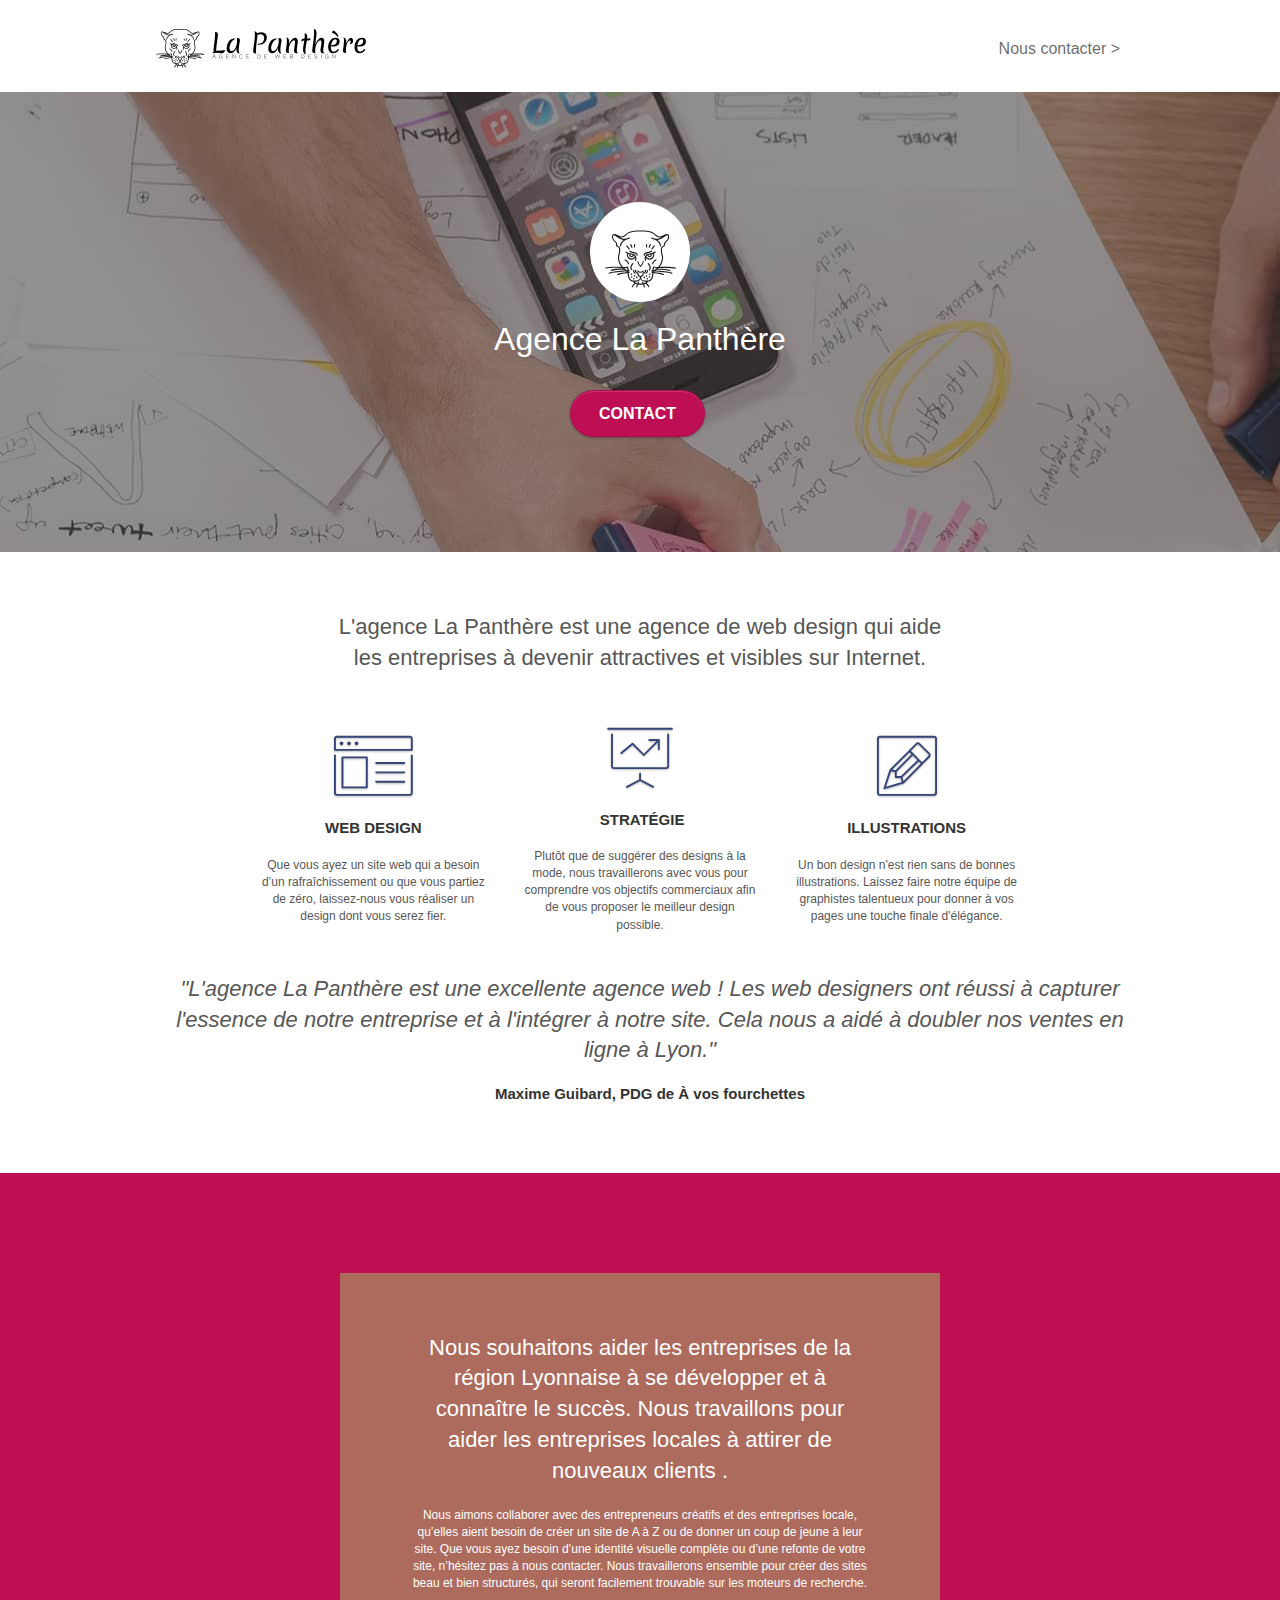
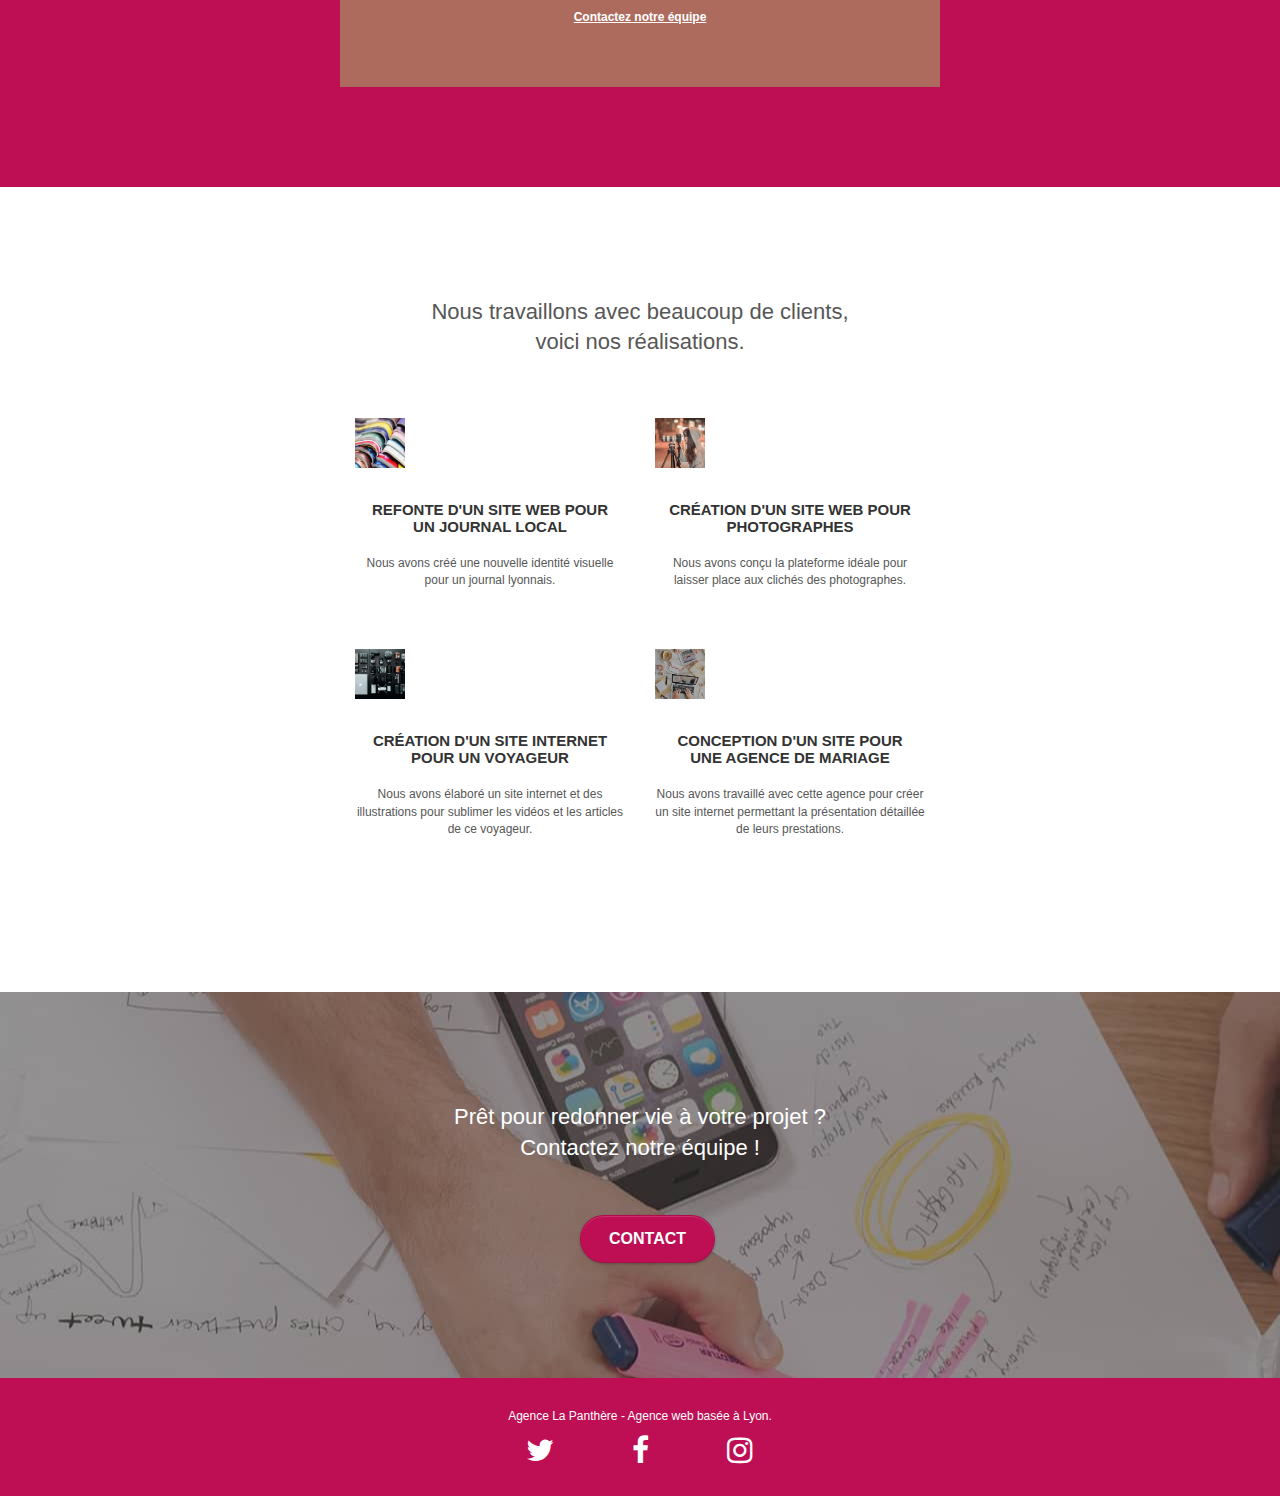
<file: index.html>
<!doctype html>
<html lang="fr">
	<head>
		<meta charset="utf-8">
		<meta name="description" content="Entreprise de webdesign basée à Lyon. Faites nous confiance pour donner un coup de neuf à votre site">
		<meta name="viewport" content="width=device-width, initial-scale=1.0, viewport-fit=cover">
		<link rel="shortcut icon" type="image/png" href="favicon.jpg">
		<link rel="stylesheet" type="text/css" href="./css/bootstrap.css">
		<link rel="stylesheet" type="text/css" href="style.css">
		<link rel="stylesheet" type="text/css" href="./css/font-awesome.css">
		<link rel="stylesheet" type="text/css" href="./css/et-line.css">
		<script src="./js/jquery-2.1.0.js" defer></script>
		<script src="./js/bootstrap.js" defer></script>
		<script src="./js/blocs.js" defer></script>
		<script src="./js/jquery.touchSwipe.js" defer></script>
		<title>La Panthère - Entreprise de Web Design à Lyon</title>
		<!-- Analytics -->
		<!-- Analytics END -->
	</head>
	<body>
		<!-- Principal conteneur -->
		<div class="page-container">
			<!-- bloc-0 -->
			<div class="bloc bgc-white l-bloc " id="bloc-0">
				<div class="container bloc-sm">
					<nav class="navbar">
						<div class="navbar-header">
							<a class="navbar-brand" href="index.html"><img src="img/agence-la-panthere-monochrome.svg" alt="logo de l'agence accompagné du texte la Panthère agence de web design" height="40" width="210"/></a>
							<button id="nav-toggle" type="button" class="ui-navbar-toggle navbar-toggle" data-toggle="collapse" data-target=".navbar-1">
								<span class="sr-only">Toggle navigation</span>
								<span class="icon-bar"></span>
								<span class="icon-bar"></span>
								<span class="icon-bar"></span>
							</button>
						</div>
						<div class="collapse navbar-collapse navbar-1 special-dropdown-nav">
							<ul class="site-navigation nav navbar-nav">
								<li><a href="contact.html">Nous contacter &gt;</a></li>
							</ul>
						</div>
					</nav>
				</div>
			</div>
			<!-- bloc-0 END -->
			<!-- bloc-1-presentation -->
			<div class="bloc bgc-dark-slate-blue bg-banniere d-bloc bg-t-edge bloc-bg-texture texture-paper b-parallax" id="bloc-1-hero">
				<div class="container bloc-lg">
					<div class="row tight-width-whitespace">
						<div class="col-sm-12">
							<img src="img/logo.svg" class="center-block image-resize-mode" id="logo" height="100" width="100" alt="Logo de l'agence" />
							<h1 class="text-center hero-bloc-text tc-white ">Agence La Panthère</h1>
							<div class="text-center">
								<a href="contact.html" class="btn btn-lg btn-clean btn-rd cta-hero btn-atomic-tangerine" id="cta-hero">Contact</a>
							</div>
						</div>
					</div>
				</div>
			</div>
			<!-- bloc-1-presentation END -->
			<!-- bloc-2-services -->
			<div class="bloc bgc-white l-bloc" id="bloc-2-services">
				<div class="container bloc-md">
					<div class="row">
						<h2 class="col-sm-12 text-center">L'agence La Panthère est une agence de web design qui aide<br> les entreprises à devenir attractives et visibles sur Internet.</h2>
					</div>
					<div class="row voffset-lg med-width-whitespace">
						<div class="col-sm-4">
							<div class="text-center">
								<span class="et-icon-browser sm-shadow icon-dark-slate-blue icons icon-lg"></span>
							</div>
							<h3 class="mg-md text-center uppercase">Web design</h3>
							<p class="text-center ">
								Que vous ayez un site web qui a besoin d&rsquo;un rafraîchissement ou que vous partiez de zéro, laissez-nous vous réaliser un design dont vous serez fier.
							</p>
						</div>
						<div class="col-sm-4">
							<div class="text-center">
								<span class="et-icon-presentation sm-shadow icon-dark-slate-blue icons icon-lg"></span>
							</div>
							<h3 class="mg-md text-center uppercase">&nbsp;Stratégie</h3>
							<p class="text-center ">
								Plutôt que de suggérer des designs à la mode, nous travaillerons avec vous pour comprendre vos objectifs commerciaux afin de vous proposer le meilleur design possible.
								<br>
							</p>
						</div>
						<div class="col-sm-4">
							<div class="text-center">
								<span class="et-icon-edit sm-shadow icon-dark-slate-blue icons icon-lg"></span>
							</div>
							<h3 class="mg-md text-center uppercase">Illustrations</h3>
							<p class="text-center ">
								Un bon design n'est rien sans de bonnes illustrations. Laissez faire notre équipe de graphistes talentueux pour donner à vos pages une touche finale d'élégance.
							</p>
						</div>
					</div>
					<div class="col-sm-12 text-center">
						<h2><em>"L'agence La Panthère est une excellente agence web ! Les web designers ont réussi à capturer l'essence de notre entreprise et à l'intégrer à notre site. Cela nous a aidé à doubler nos ventes en ligne à Lyon."</em></h2>
						<h3>Maxime Guibard, PDG de À vos fourchettes</h3>
					</div>
				</div>
			</div>
			<!-- bloc-2-services END -->
			<!-- bloc-3-what-i-do -->
			<div class="bloc tc-white bgc-atomic-tangerine bg-presentation d-bloc bloc-bg-texture texture-paper b-parallax" id="bloc-3-what-i-do">
				<div class="container bloc-lg">
					<div class="row tight-width-whitespace black-background">
						<div class="col-sm-12">
							<h2 class="mg-md text-center tc-white">Nous souhaitons aider les entreprises de la région Lyonnaise à se développer et à connaître le succès. Nous travaillons pour aider les entreprises locales à attirer de nouveaux clients .<br></h2>
							<p class="text-center white">
								Nous aimons collaborer avec des entrepreneurs créatifs et des entreprises locale, qu’elles aient besoin de créer un site de A à Z ou de donner un coup de jeune à leur site. Que vous ayez besoin d’une identité visuelle complète ou d’une refonte de votre site, n’hésitez pas à nous contacter. Nous travaillerons ensemble pour créer des sites beau et bien structurés, qui seront facilement trouvable sur les moteurs de recherche. 
								<br>
								<br>
								<a class="ltc-white bold-link" href="contact.html">Contactez notre équipe</a>
								<br>
							</p>
						</div>
					</div>
				</div>
			</div>
			<!-- bloc-3-what-i-do END -->
			<!-- bloc-4-portfolio -->
			<div class="bloc bgc-white bg-lines-h2-bg bg-repeat l-bloc" id="bloc-4-portfolio">
				<div class="container bloc-lg">
					<div class="row">
						<h2 class="col-sm-12 text-center">Nous travaillons avec beaucoup de clients,<br> voici nos réalisations.</h2>
					</div>
					<div class="row tight-width-whitespace portfolio-row">
						<div class="col-sm-6">
							<a href="#" data-lightbox="img/1.jpg" data-gallery-id="gallery-1" data-caption="Refonte d'un site web pour un journal local" data-frame="snapshot-lb"><img src="img/subnail/1.jpg" alt="magazines empilés les uns sur les autres" class="img-responsive portfolio-thumb" height="50" width="50"/></a>
							<h3 class="mg-md text-center uppercase">Refonte d'un site web pour un journal local</h3>
							<p class="text-center">
								Nous avons créé une nouvelle identité visuelle pour un journal lyonnais.
							</p>
						</div>
						<div class="col-sm-6">
							<a href="#" data-lightbox="img/2.jpg" data-gallery-id="gallery-1" data-caption="Création d'un site web pour photographes" data-frame="snapshot-lb"><img src="img/subnail/2.jpg" class="img-responsive portfolio-thumb" alt="Femme prenant une photo" height="50" width="50"/></a>
							<h3 class="mg-md text-center uppercase">Création d'un site web pour photographes</h3>
							<p class="text-center">
								Nous avons conçu la plateforme idéale pour laisser place aux clichés des photographes.
							</p>
						</div>
					</div>
					<div class="row tight-width-whitespace portfolio-row">
						<div class="col-sm-6">
							<a href="#" data-lightbox="img/3.jpg" data-gallery-id="gallery-1" data-caption="Création d'un site internet pour un voyageur" data-frame="snapshot-lb"><img src="img/subnail/3.jpg" class="img-responsive portfolio-thumb" alt="Ensemble d'objets technologiques pour partir en voyage" height="50" width="50"/></a>
							<h3 class="mg-md text-center uppercase">Création d'un site internet pour un voyageur</h3>
							<p class="text-center">
								Nous avons élaboré un site internet et des illustrations pour sublimer les vidéos et les articles de ce voyageur.
							</p>
						</div>
						<div class="col-sm-6">
							<a href="#" data-lightbox="img/4.jpg" data-gallery-id="gallery-1" data-caption="Conception d'un site pour une agence de mariage" data-frame="snapshot-lb"><img src="img/subnail/4.jpg" class="img-responsive portfolio-thumb" alt="Meeting avec des éléments pour designer un site web de mariage" height="50" width="50" /></a>
							<h3 class="mg-md text-center uppercase">Conception d'un site pour une agence de mariage</h3>
							<p class="text-center">
								Nous avons travaillé avec cette agence pour créer un site internet permettant la présentation détaillée de leurs prestations.
							</p>
						</div>
					</div>
				</div>
			</div>
			<!-- bloc-4-portfolio END -->
			<!-- bloc-5-cta -->
			<div class="bloc bgc-dark-slate-blue bg-banniere d-bloc bloc-bg-texture texture-paper" id="bloc-5-cta">
				<div class="container bloc-lg">
					<div>
						<h2 class="mg-md text-center tc-white">Prêt pour redonner vie à votre projet ?<br>Contactez notre équipe !</h2>
						<div class="col-sm-12 text-center">
							<a href="contact.html" class="btn btn-atomic-tangerine btn-clean btn-rd btn-lg cta-hero">Contact</a>
						</div>
					</div>
				</div>
			</div>
			<!-- bloc-5-cta END -->
			<!-- Footer - bloc-8 -->
			<div class="bloc bgc-atomic-tangerine d-bloc" id="bloc-8">
				<div class="container bloc-sm">
					<div class="row">
						<div class="col-sm-12">
							<p class="text-center white">
								Agence La Panthère - Agence web basée à Lyon.
								<br>
							</p>
							<div class="row row-no-gutters social">
								<div class="col-sm-3">
									<div class="text-center">
										<a class="social" href="index.html"><span class="fa fa-twitter icon-md" title="Se rendre sur la page Twitter de l'agence"></span></a>
									</div>
								</div>
								<div class="col-sm-3">
									<div class="text-center">
										<a class="social" href="index.html"><span class="fa fa-facebook icon-md" title="Se rendre sur la page Facebook de l'agence"></span></a>
									</div>
								</div>
								<div class="col-sm-3">
									<div class="text-center">
										<a class="social" href="index.html"><span class="fa fa-instagram icon-md" title="Se rendre sur la page Instagram de l'agence"></span></a>
									</div>
								</div>
							</div>
						</div>
					</div>
				</div>
			</div>
			<!-- Footer - bloc-8 END -->
		</div>
		<!-- Principal conteneur END -->
	</body>
</html>
</file>
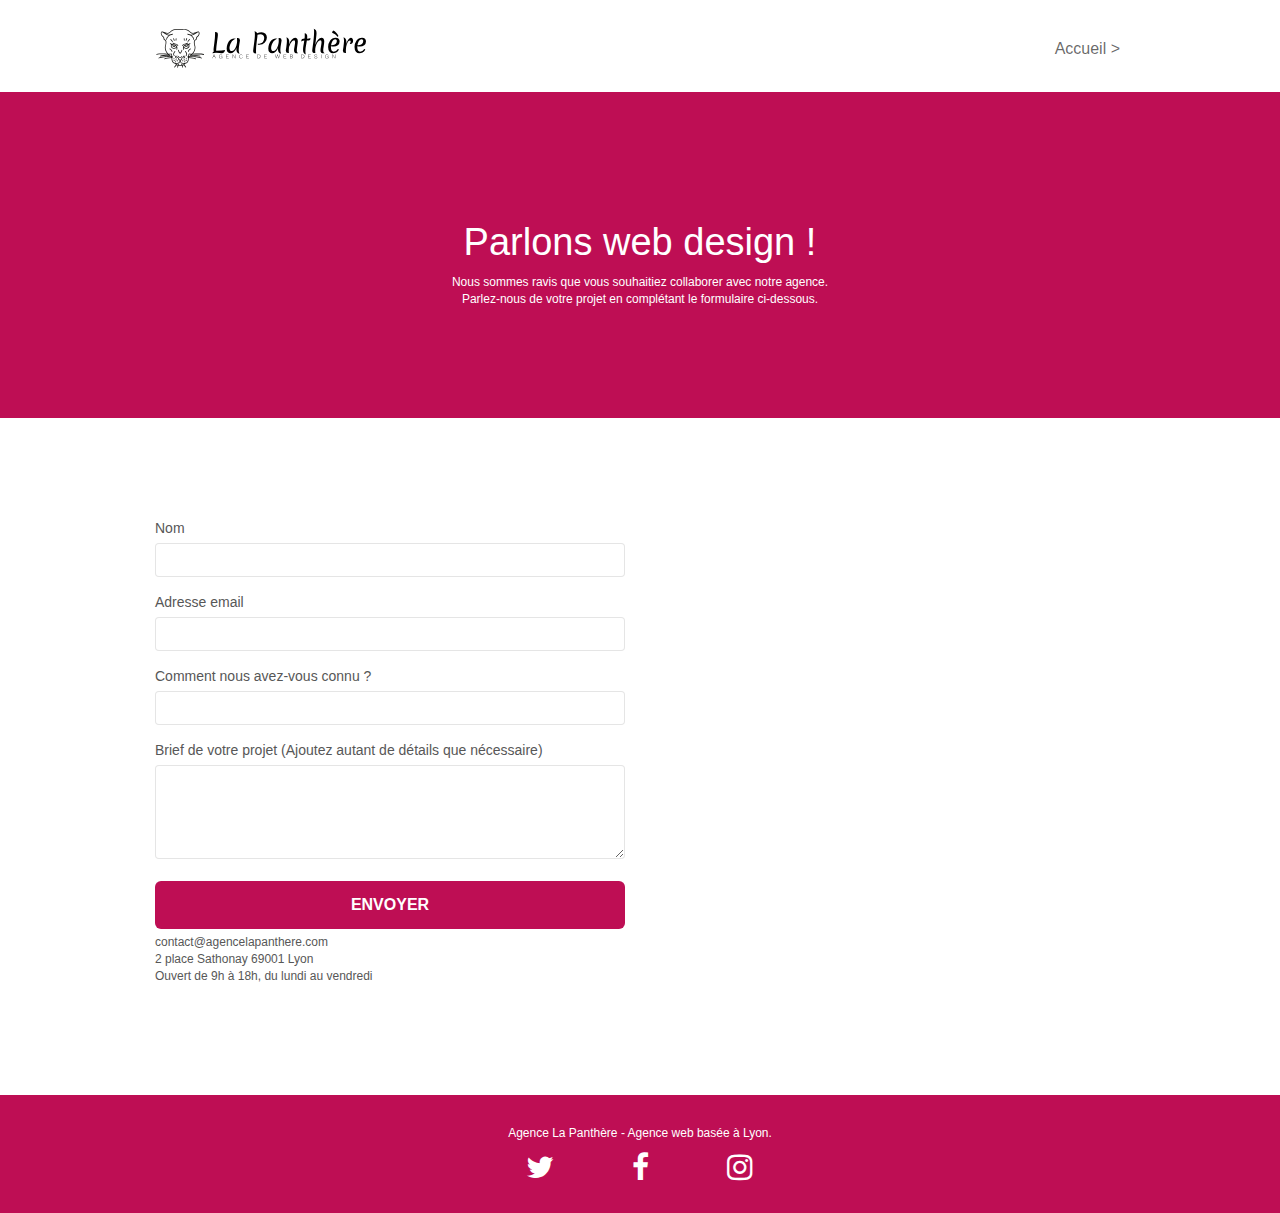
<file: contact.html>
<!doctype html>
<html lang="fr">
	<head>
		<meta charset="utf-8">
		<meta name="description" content="Entreprise de web design à Lyon, n'hésitez pas à nous contacter pour nous expliquer votre projet!">
		<meta name="viewport" content="width=device-width, initial-scale=1.0, viewport-fit=cover">
		<link rel="shortcut icon" type="image/png" href="favicon.jpg">
		<link rel="stylesheet" type="text/css" href="./css/bootstrap.css">
		<link rel="stylesheet" type="text/css" href="style.css">
		<link rel="stylesheet" type="text/css" href="./css/font-awesome.css">
		<link rel="stylesheet" type="text/css" href="./css/et-line.css">
		<script src="./js/jquery-2.1.0.js" defer></script>
		<script src="./js/bootstrap.js" defer></script>
		<script src="./js/blocs.js" defer></script>
		<script src="./js/jquery.touchSwipe.js" defer></script>
		<title>Contact - La Panthère, entreprise de web design à Lyon</title>
		<!-- Analytics -->
		<!-- Analytics END -->
	</head>
	<body>
		<!-- Principal conteneur -->
		<div class="page-container">
			<!-- bloc-0 -->
			<div class="bloc bgc-white l-bloc " id="bloc-0">
				<div class="container bloc-sm">
					<nav class="navbar">
						<div class="navbar-header">
							<a class="navbar-brand" href="index.html"><img src="img/agence-la-panthere-monochrome.svg" alt="logo de l'agence accompagné du texte la Panthère agence de web design" height="40" width="210"/></a>
							<button id="nav-toggle" type="button" class="ui-navbar-toggle navbar-toggle" data-toggle="collapse" data-target=".navbar-1">
								<span class="sr-only">Toggle navigation</span>
								<span class="icon-bar"></span>
								<span class="icon-bar"></span>
								<span class="icon-bar"></span>
							</button>
						</div>
						<div class="collapse navbar-collapse navbar-1 special-dropdown-nav">
							<ul class="site-navigation nav navbar-nav">
								<li><a href="index.html">Accueil &gt;</a></li>
							</ul>
						</div>
					</nav>
				</div>
			</div>
			<!-- bloc-0 END -->
			<!-- bloc-6 -->
			<div class="bloc bg-dots-bg bg-repeat bgc-atomic-tangerine d-bloc bloc-bg-texture texture-paper" id="bloc-6">
				<div class="container bloc-lg">
					<div class="row">
						<div class="col-sm-12">
							<h1 class="text-center hero-bloc-text tc-white">Parlons web design !</h1>
							<p class="text-center mg-lg tc-white tight-width-whitespace">
								Nous sommes ravis que vous souhaitiez collaborer avec notre agence.
								<br>
								Parlez-nous de votre projet en complétant le formulaire ci-dessous.
							</p>
						</div>
					</div>
				</div>
			</div>
			<!-- bloc-6 END -->
			<!-- bloc-7 -->
			<div class="bloc bgc-white l-bloc" id="bloc-7">
				<div class="container bloc-lg">
					<div class="column">
						<div class="col-sm-6">
							<form id="form_1" novalidate data-success-msg="Your message has been sent." data-fail-msg="Sorry it seems that our mail server is not responding, Sorry for the inconvenience!">
								<div class="form-group">
									<label for="name">Nom</label>
									<input id="name" class="form-control" required />
								</div>
								<div class="form-group">
									<label for="email">Adresse email</label>
									<input id="email" class="form-control" type="email" required />
								</div>
								<div class="form-group">
									<label for="input_504">Comment nous avez-vous connu ?</label>
									<input class="form-control" type="email" required id="input_504" />
								</div>
								<div class="form-group">
									<label for="message">Brief de votre projet (Ajoutez autant de détails que nécessaire)<br></label>
									<textarea id="message" class="form-control" rows="4" cols="50" required></textarea>
								</div>
								<button class="bloc-button btn btn-lg btn-block cta-hero btn-atomic-tangerine" type="submit">Envoyer</button>
							</form>
						</div>
						<div class="col-sm-6">
							<p>
								contact@agencelapanthere.com
								<br>
								2 place Sathonay 69001 Lyon
								<br>
								Ouvert de 9h à 18h, du lundi au vendredi
								<br>
							</p>
						</div>
					</div>
				</div>
			</div>
			<!-- bloc-7 END -->
			<!-- ScrollToTop Button -->
			<a class="bloc-button btn btn-d scrollToTop" onclick="scrollToTarget('1')"><span class="fa fa-chevron-up"></span></a>
			<!-- ScrollToTop Button END-->
			<!-- Footer - bloc-8 -->
			<div class="bloc bgc-atomic-tangerine d-bloc" id="bloc-8">
				<div class="container bloc-sm">
					<div class="row">
						<div class="col-sm-12">
							<p class="text-center white">
								Agence La Panthère - Agence web basée à Lyon.
								<br>
							</p>
							<div class="row row-no-gutters social">
								<div class="col-sm-3">
									<div class="text-center">
										<a class="social" href="index.html"><span class="fa fa-twitter icon-md" title="Se rendre sur la page Twitter de l'agence"></span></a>
									</div>
								</div>
								<div class="col-sm-3">
									<div class="text-center">
										<a class="social" href="index.html"><span class="fa fa-facebook icon-md" title="Se rendre sur la page Facebook de l'agence"></span></a>
									</div>
								</div>
								<div class="col-sm-3">
									<div class="text-center">
										<a class="social" href="index.html"><span class="fa fa-instagram icon-md" title="Se rendre sur la page Instagram de l'agence"></span></a>
									</div>
								</div>
							</div>
						</div>
					</div>
				</div>
			</div>
			<!-- Footer - bloc-8 END -->
		</div>
		<!-- Principal conteneur END -->
	</body>
</html>
</file>
<file: style.css>
body
{
	margin: 0;
	padding: 0;
	background: #FFF;
	overflow-x: hidden;
	-webkit-font-smoothing: antialiased;
	-moz-osx-font-smoothing: grayscale;
}

a,button
{
	transition: all .3s ease-in-out;
	outline: none!important;
}

a:hover
{
	text-decoration: none;
	cursor: pointer;
}

#page-loading-blocs-notifaction
{
	position: fixed;
	top: 0;
	bottom: 0;
	width: 100%;
	z-index: 100000;
	background: #FFFFFF url("img/pageload-spinner.gif") no-repeat center center;
}

.bloc
{
	width: 100%;
	clear: both;
	background: 50% 50% no-repeat;
	padding: 0 50px;
	-webkit-background-size: cover;
	-moz-background-size: cover;
	-o-background-size: cover;
	background-size: cover;
	position: relative;
}

.bloc .container
{
	padding-left: 0;
	padding-right: 0;
}

.bloc-lg
{
	padding: 100px 50px;
}

.bloc-md
{
	padding: 50px;
}

.bloc-sm
{
	padding: 20px 50px;
}

.bg-center,.bg-l-edge,.bg-r-edge,.bg-t-edge,.bg-b-edge,.bg-tl-edge,.bg-bl-edge,.bg-tr-edge,.bg-br-edge,.bg-repeat
{
	-webkit-background-size: auto!important;
	-moz-background-size: auto!important;
	-o-background-size: auto!important;
	background-size: auto!important;
}

.bg-repeat
{
	background: repeat;
}

.bg-t-edge
{
	background: top no-repeat;
}

.bloc-bg-texture::before
{
	content: "";
	background-size: 2px 2px;
	position: absolute;
	top: 0;
	bottom: 0;
	left: 0;
	right: 0;
}

/*.texture-paper::before
{
	background: url("img/texture-paper.png");
	background-size: 280px 280px;
}

*/
.b-parallax
{
	background-attachment: fixed;
}

.d-bloc
{
	color: rgba(255, 255, 255, .7);
}

.d-bloc button:hover
{
	color: rgba(255, 255, 255, .9);
}

.d-bloc .icon-round,.d-bloc .icon-square,.d-bloc .icon-rounded,.d-bloc .icon-semi-rounded-a,.d-bloc .icon-semi-rounded-b
{
	border-color: rgba(255, 255, 255, .9);
}

.d-bloc .divider-h span
{
	border-color: rgba(255, 255, 255, .2);
}

.d-bloc .a-btn,.d-bloc .navbar a,.d-bloc .navbar-brand,.d-bloc a .icon-sm,.d-bloc a .icon-lg,.d-bloc a .icon-xl,.d-bloc h1 a,.d-bloc h2 a,.d-bloc h3 a,.d-bloc h4 a,.d-bloc h5 a,.d-bloc h6 a,.d-bloc p a
{
	color: rgba(255, 255, 255, .6);
}

.d-bloc a .icon-md
{
	color: white;
}

.d-bloc a:hover .icon-md
{
	color: #A9EFCF;
}

.d-bloc .a-btn:hover,.d-bloc .navbar a:hover,.d-bloc .navbar-brand:hover,.d-bloc a:hover .icon-sm,.d-bloc a:hover .icon-lg,.d-bloc a:hover .icon-xl,.d-bloc h1 a:hover,.d-bloc h2 a:hover,.d-bloc h3 a:hover,.d-bloc h4 a:hover,.d-bloc h5 a:hover,.d-bloc h6 a:hover,.d-bloc p a:hover
{
	color: rgba(255, 255, 255, 1);
}

.d-bloc .navbar-toggle .icon-bar
{
	background: rgba(255, 255, 255, 1);
}

.d-bloc .btn-wire,.d-bloc .btn-wire:hover
{
	color: rgba(255, 255, 255, 1);
	border-color: rgba(255, 255, 255, 1);
}

.d-bloc .panel
{
	color: rgba(0, 0, 0, .5);
}

.d-bloc .panel button:hover
{
	color: rgba(0, 0, 0, .7);
}

.d-bloc .panel icon
{
	border-color: rgba(0, 0, 0, .7);
}

.d-bloc .panel .divider-h span
{
	border-color: rgba(0, 0, 0, .1);
}

.d-bloc .panel .a-btn
{
	color: rgba(0, 0, 0, .6);
}

.d-bloc .panel .a-btn:hover
{
	color: rgba(0, 0, 0, 1);
}

.d-bloc .panel .btn-wire,.d-bloc .panel .btn-wire:hover
{
	color: rgba(0, 0, 0, .7);
	border-color: rgba(0, 0, 0, .3);
}

.d-bloc .panel,.l-bloc
{
	color: rgba(0, 0, 0, .5);
}

.d-bloc .panel button:hover,.l-bloc button:hover
{
	color: rgba(0, 0, 0, .7);
}

.l-bloc .icon-round,.l-bloc .icon-square,.l-bloc .icon-rounded,.l-bloc .icon-semi-rounded-a,.l-bloc .icon-semi-rounded-b
{
	border-color: rgba(0, 0, 0, .7);
}

.d-bloc .panel .divider-h span,.l-bloc .divider-h span
{
	border-color: rgba(0, 0, 0, .1);
}

.d-bloc .panel .a-btn,.l-bloc .a-btn,.l-bloc .navbar a,.l-bloc .navbar-brand,.l-bloc a .icon-sm,.l-bloc a .icon-md,.l-bloc a .icon-lg,.l-bloc a .icon-xl,.l-bloc h1 a,.l-bloc h2 a,.l-bloc h3 a,.l-bloc h4 a,.l-bloc h5 a,.l-bloc h6 a,.l-bloc p a
{
	color: rgba(0, 0, 0, .6);
}

.d-bloc .panel .a-btn:hover,.l-bloc .a-btn:hover,.l-bloc .navbar a:hover,.l-bloc .navbar-brand:hover,.l-bloc a:hover .icon-sm,.l-bloc a:hover .icon-md,.l-bloc a:hover .icon-lg,.l-bloc a:hover .icon-xl,.l-bloc h1 a:hover,.l-bloc h2 a:hover,.l-bloc h3 a:hover,.l-bloc h4 a:hover,.l-bloc h5 a:hover,.l-bloc h6 a:hover,.l-bloc p a:hover
{
	color: rgba(0, 0, 0, 1);
}

.l-bloc .navbar-toggle .icon-bar
{
	color: rgba(0, 0, 0, .6);
}

.d-bloc .panel .btn-wire,.d-bloc .panel .btn-wire:hover,.l-bloc .btn-wire,.l-bloc .btn-wire:hover
{
	color: rgba(0, 0, 0, .7);
	border-color: rgba(0, 0, 0, .3);
}

.voffset
{
	margin-top: 30px;
}

.voffset-lg
{
	margin-top: 80px;
}

.row-no-gutters
{
	margin-right: 0;
	margin-left: 0;
}

.row.row-no-gutters > [class^="col-"],.row.row-no-gutters > [class*=" col-"]
{
	padding-right: 0;
	padding-left: 0;
}

#bloc-1-hero h1
{
	font-size: 32px;
}

.navbar
{
	margin-bottom: 0;
	z-index: 1;
}

.navbar-brand
{
	height: auto;
	padding: 3px 15px;
	font-size: 25px;
	font-weight: normal;
	font-weight: 600;
	line-height: 44px;
}

.navbar-brand img
{
	max-height: 200px;
	margin: 0 5px 0 0;
	display: inline;
}

.navbar-brand img[src$=svg]
{
	min-width: 100px;
}

.nav-center .navbar-brand img
{
	margin: 0;
}

.navbar .nav
{
	padding-top: 2px;
	margin-right: -16px;
	float: right;
	z-index: 1;
}

.nav > li
{
	float: left;
	margin-top: 4px;
	font-size: 16px;
}

.navbar-nav .open .dropdown-menu > li > a
{
	text-align: inherit;
}

.nav > li a:hover,.nav > li a:focus
{
	background: transparent;
}

.navbar-toggle
{
	margin: 10px 10px 0 0;
	border: 0px;
}

.navbar-toggle:hover
{
	background: transparent!important;
}

.navbar-toggle .icon-bar
{
	background-color: rgba(0, 0, 0, .5);
	width: 26px;
}

.nav-invert .navbar .nav
{
	float: left;
}

.nav-invert .navbar-header,.nav-invert .navbar-brand
{
	float: right;
	position: relative;
	z-index: 2;
}

@media (min-width: 768px)
{
	.site-navigation
	{
		position: absolute;
		top: 50%;
		right: 20px;
		transform: translate(0, -50%);
		-webkit-transform: translateY(-50%);
	}

	.nav > li .dropdown-menu a,.nav > li .dropdown-menu a:hover
	{
		color: #484848;
	}

	.nav-invert .site-navigation
	{
		left: 0;
		right: 0;
	}

	.nav-center
	{
		text-align: center;
	}

	.nav-center .navbar-header
	{
		width: 100%;
	}

	.nav-center .navbar-header,.nav-center .navbar-brand,.nav-center .nav > li
	{
		float: none;
		display: inline-block;
	}

	.nav-center .site-navigation
	{
		position: relative;
		width: 100%;
		right: 0;
		margin-right: 0px;
		margin-top: 20px;
	}

	.nav-center.mini-nav .navbar-toggle
	{
		float: none;
		margin: 10px auto 0;
	}
}

.nav > li > .dropdown a
{
	background: none!important;
	display: block;
	padding: 14px 15px;
}

nav .caret
{
	margin: 0 5px;
}

.dropdown-menu .dropdown-menu
{
	top: -8px;
	left: 100%;
}

.dropdown-menu .dropmenu-flow-right
{
	top: 100%;
	left: 0;
	margin-left: -1px;
	border-top-left-radius: 0;
	border-top-right-radius: 0;
}

.dropdown-menu .dropdown span
{
	border: 4px solid black;
	border-top-color: transparent;
	border-right-color: transparent;
	border-bottom-color: transparent;
	margin: 6px -5px 0 0!important;
	float: right;
}

.mg-md
{
	margin: 10px 5px 20px 5px;
}

.mg-lg
{
	margin-top: 10px;
	margin-bottom: 40px;
}

.btn
{
	margin: 0 5px 5px 0;
}

.btn.pull-right
{
	margin: 0 0 5px 5px;
}

.btn-d,.btn-d:hover,.btn-d:focus
{
	color: #FFF;
	background: rgba(0, 0, 0, .3);
}

button
{
	outline: none!important;
}

.btn-rd
{
	border-radius: 40px;
}

.btn-clean
{
	border: 1px solid rgba(0, 0, 0, .08);
	border-bottom-color: rgba(0, 0, 0, .1);
	text-shadow: 0 1px 0 rgba(0, 0, 1, .1);
	box-shadow: 0 1px 3px rgba(0, 0, 1, .25), inset 0 1px 0 0 rgba(255, 255, 255, .15);
}

.icon-md
{
	font-size: 30px!important;
}

.icon-lg
{
	font-size: 60px!important;
}

.sm-shadow
{
	text-shadow: 0 1px 2px rgba(0, 0, 0, .3);
}

.panel-sq,.panel-sq .panel-heading,.panel-sq .panel-footer
{
	border-radius: 0;
}

.panel-rd
{
	border-radius: 30px;
}

.panel-rd .panel-heading
{
	border-radius: 29px 29px 0 0;
}

.panel-rd .panel-footer
{
	border-radius: 0 0 29px 29px;
}

.form-control
{
	border-color: rgba(0, 0, 0, .1);
	box-shadow: none;
}

.scrollToTop
{
	width: 40px;
	height: 40px;
	position: fixed;
	bottom: 20px;
	right: 20px;
	opacity: 0;
	z-index: 500;
	transition: all .3s ease-in-out;
}

.scrollToTop span
{
	margin-top: 6px;
}

.showScrollTop
{
	font-size: 14px;
	opacity: 1;
}

a[data-lightbox]
{
	position: relative;
	display: block;
	text-align: center;
}

a[data-lightbox]:hover::before
{
	content: "+";
	font-family: "HelveticaNeue-Light", "Helvetica Neue Light", "Helvetica Neue", Helvetica, Arial;
	font-size: 32px;
	width: 50px;
	height: 50px;
	margin-left: -25px;
	border-radius: 50%;
	background: rgba(0, 0, 0, .6);
	color: #FFF;
	font-weight: 100;
	z-index: 1;
	position: absolute;
	top: 50%;
	transform: translateY(-50%);
	-webkit-transform: translateY(-50%);
}

a[data-lightbox]:hover img
{
	opacity: 0.6;
	-webkit-animation-fill-mode: none;
	animation-fill-mode: none;
}

#lightbox-modal
{
	display: flex;
	align-items: center;
}

#lightbox-modal .modal-dialog
{
	width: 90%;
	max-width: 900px;
	margin: 0 auto 0;
}

#lightbox-modal .modal-dialog img
{
	max-height: 90vh;
	margin: 0 auto;
}

.lightbox-caption
{
	padding: 20px;
	color: #FFF;
	background: rgba(0, 0, 0, .5);
	position: absolute;
	left: 15px;
	right: 15px;
	bottom: 5px;
}

.close-lightbox
{
	color: #FFF;
	font-size: 30px;
	position: absolute;
	top: 20px;
	right: 20px;
	z-index: 20;
	background: rgba(0, 0, 0, .5);
	border: none;
	line-height: 30px;
	padding: 0 9px 5px;
	opacity: 0.3;
}

.close-lightbox:hover,.next-lightbox:hover,.prev-lightbox:hover
{
	opacity: 1.0;
	color: #FFF;
}

.next-lightbox,.prev-lightbox
{
	font-size: 20px;
	color: rgba(255, 255, 255, .9);
	background: rgba(0, 0, 0, .5);
	transition: all .2s ease-in-out;
	position: absolute;
	top: 45%;
	z-index: 1;
	opacity: 0.4;
}

.next-lightbox
{
	padding: 6px 8px 1px 13px;
	right: 25px;
}

.prev-lightbox
{
	padding: 6px 13px 1px 10px;
	left: 25px;
}

.snapshot-lb .modal-body
{
	padding-bottom: 45px;
}

.snapshot-lb .lightbox-caption
{
	padding: 0;
	color: rgba(0, 0, 0, .5);
	background: none;
}

h1,h2,h3,h4,h5,h6,p,label,.btn
{
	font-family: "helvetica";
	font-weight: 400;
	color: #575757!important;
}

.col-sm-12
{
	margin: 10px;
}

.col-sm-4 > ul > li >a
{
	text-decoration: underline;
	color: white;
}

.col-sm-4 > ul > li >a:hover
{
	color: #A9EFCF;
}

.col-sm-6
{
	display: flex;
	flex-direction: column;
}

.container
{
	max-width: 1000px;
}

.hero-bloc-text
{
	font-size: 38px;
}

.hero-bloc-text-sub
{
	font-size: 36px;
}

.statement-bloc-text
{
	line-height: 26px;
	font-style: italic;
	font-size: 20px;
	text-align: center;
	font-weight: lighter;
	max-width: 520px;
	margin: auto auto auto auto;
}

p
{
	font-size: 12px;
}

.tight-width-whitespace
{
	max-width: 600px;
	margin: auto auto auto auto;
}

.h1
{
	font-size: 20px;
	font-family: "Open Sans";
}

.cta-hero
{
	margin-top: 22px;
	color: #FFFFFF!important;
	text-transform: uppercase;
	padding: 12px 28px 12px 28px;
	font-size: 16px;
	font-weight: 700;
}

.social
{
	max-width: 400px;
	margin: auto auto auto auto;
}

h2
{
	font-size: 22px;
	font-weight: 100;
	line-height: 1.4em;
}

h3
{
	font-size: 15px;
	font-weight: 700;
	color: #333333!important;
}

.uppercase
{
	text-transform: uppercase;
}

.med-width-whitespace
{
	max-width: 800px;
	margin: auto auto auto auto;
	box-shadow: 0px 0px 0px #000000;
}

h1
{
	color: #333333!important;
}

h4
{
	color: #333333!important;
}

.icons
{
	margin-bottom: 14px;
	margin-top: 24px;
}

.white
{
	color: #FFFFFF!important;
}

.portfolio-thumb
{
	margin-bottom: 24px;
}

.portfolio-row
{
	margin-bottom: 44px;
	margin-top: 50px;
}

.avatar
{
	box-shadow: 0px 4px 9px rgba(0, 0, 0, 0.3);
}

.black-background
{
	background-color: rgba(165, 147, 99, 0.7);
	padding: 40px 40px 40px 40px;
}

.bold-link
{
	font-weight: 900;
	text-decoration: underline!important;
}

.bgc-white
{
	background-color: #FFFFFF;
}

.bgc-dark-slate-blue
{
	background-color: #364577;
}

.bgc-atomic-tangerine
{
	background-color: #BE0E54;
}

.tc-white
{
	color:white!important;
}

.btn-atomic-tangerine
{
	background: #BE0E54;
	color: #FFFFFF!important;
}

.btn-atomic-tangerine:hover
{
	background: #BE0E54!important;
	filter: brightness(110%);
	color: #FFFFFF!important;
}

.ltc-white
{
	color: #FFFFFF!important;
}

.ltc-white:hover
{
	color: #cccccc!important;
}

.ltc-atomic-tangerine
{
	color: #BE0E54!important;
}

.ltc-atomic-tangerine:hover
{
	color: #BE0E54!important;
	filter: brightness(110%);
}

.icon-dark-slate-blue
{
	color: #364577!important;
	border-color: #364577!important;
}

/*.bg-dots-bg
{
	background-image: url("img/dots-bg.jpg");
}

*/
/*.bg-lines-h2-bg
{
	background-image: url("img/lines-h2-bg.jpg");
}

*/
.bg-banniere
{
	background-image: url("img/agence-la-panthere.jpg");
	background-size: auto;
}

.bg-presentation
{
	background-image: url("img/image-de-presentation.jpg");
}

@media (max-width: 1024px)
{
	.bloc
	{
		padding-left: 20px;
		padding-right: 20px;
	}

	.bloc.full-width-bloc,.bloc-tile-2.full-width-bloc .container,.bloc-tile-3.full-width-bloc .container,.bloc-tile-4.full-width-bloc .container
	{
		padding-left: 0;
		padding-right: 0;
	}
}

@media (max-width: 992px) and (min-width: 768px)
{
	.navbar .nav
	{
	max-width: 80%}

	.nav-center.navbar .nav
	{
	max-width: 100%}
}

@media only screen and (min-width: 768px) and (max-width: 1024px) and (orientation: landscape)
{
	.b-parallax
	{
		background-attachment: scroll;
	}
}

@media only screen and (min-width: 1024px) and (max-width: 1366px) and (-webkit-min-device-pixel-ratio: 1.5)
{
	.b-parallax
	{
		background-attachment: scroll;
	}
}

@media (max-width: 991px)
{
	.container
	{
		width: 100%;
	}

	.b-parallax
	{
		background-attachment: scroll;
	}

	.page-container,#hero-bloc
	{
		overflow-x: hidden;
		position: relative;
	}

	.bloc
	{
		padding-left: 20px;
		padding-right: 20px;
	}

	.bloc-group,.bloc-group .bloc
	{
		display: block;
		width: 100%;
	}

	.bloc-fill-screen .fill-bloc-top-edge,.bloc-fill-screen .fill-bloc-bottom-edge
	{
		padding: 0 20px;
	}
}

@media (max-width: 767px)
{
	.page-container
	{
		overflow-x: hidden;
		position: relative;
	}

	h1,h2,h3,h4,h5,h6,p,#disqus_thread
	{
		padding-left: 10px!important;
		padding-right: 10px!important;
	}

	.b-parallax
	{
		background-attachment: scroll;
	}

	.navbar .nav
	{
		padding-top: 0;
		border-top: 1px solid rgba(0, 0, 0, .2);
		float: none!important;
	}

	.navbar.row
	{
		margin-left: 0;
		margin-right: 0;
	}

	.site-navigation
	{
		position: inherit;
		transform: none;
		-webkit-transform: none;
		-ms-transform: none;
	}

	.nav > li
	{
		margin-top: 0;
		border-bottom: 1px solid rgba(0, 0, 0, .1);
		background: rgba(0, 0, 0, .05);
		text-align: left;
		padding-left: 15px;
		width: 100%;
	}

	.nav > li:hover
	{
		background: rgba(0, 0, 0, .08);
	}

	.dropdown .dropdown a .caret
	{
		float: none;
		margin: 5px 0 0 10px!important;
		border: 4px solid black;
		border-bottom-color: transparent;
		border-right-color: transparent;
		border-left-color: transparent;
	}

	#hero-bloc .navbar .nav
	{
		background: rgba(0, 0, 0, .8);
	}

	#hero-bloc .navbar .nav a
	{
		color: rgba(255, 255, 255, .6);
	}

	.hero
	{
		padding: 50px 0;
	}

	.hero-nav
	{
		left: -1px;
		right: -1px;
	}

	.navbar-collapse
	{
		padding: 0;
		overflow-x: hidden;
		-webkit-box-shadow: none;
		box-shadow: none;
	}

	.navbar-brand img
	{
		max-height: 40px;
		width: auto;
	}

	.nav-invert .navbar-header
	{
		float: none;
		width: 100%;
	}

	.nav-invert .navbar-toggle
	{
		float: left;
		margin-left: 10px;
	}

	.bloc
	{
		padding-left: 0;
		padding-right: 0;
	}

	.bloc-xxl,.bloc-xl,.bloc-lg
	{
		padding: 40px 0;
	}

	.bloc-sm,.bloc-md
	{
		padding-left: 0;
		padding-right: 0;
	}

	.bloc-tile-2 .container,.bloc-tile-3 .container,.bloc-tile-4 .container,.bloc-fill-screen .fill-bloc-top-edge,.bloc-fill-screen .fill-bloc-bottom-edge
	{
		padding-left: 0;
		padding-right: 0;
	}

	.a-block
	{
		padding: 0 10px;
	}

	.btn-dwn
	{
		display: none;
	}

	.voffset
	{
		margin-top: 5px;
	}

	.voffset-md
	{
		margin-top: 20px;
	}

	.voffset-lg
	{
		margin-top: 30px;
	}

	form
	{
		padding: 5px;
	}

	.close-lightbox
	{
		display: inline-block;
	}

	.blocsapp-device-iphone5
	{
		background-size: 216px 425px;
		padding-top: 60px;
		width: 216px;
		height: 425px;
	}

	.blocsapp-device-iphone5 img
	{
		width: 180px;
		height: 320px;
	}
}

@media (max-width: 400px)
{
	.bloc
	{
		padding-left: 0;
		padding-right: 0;
	}
}

@media (max-width: 767px)
{
	.bloc-mob-center-text
	{
		text-align: center;
	}
}

.col-sm-4
{
	color: white;
	margin-top: 20px;
}

.column
{
	display: flex;
	flex-direction: column;
}

#logo
{
	display: flex;
	text-align: center;
	justify-content: center;
	background-color: #FFFFFF;
	width: 100px;
	height: 100px;
	border-radius: 50%;
}

.row 
{
    display: flex;
    align-items: center;
    justify-content: center;
}
</file>
<file: css/et-line.css>
@font-face {
    font-family: et-line;
    src: url(../fonts/et-line.eot);
    src: url(../fonts/et-line.eot?#iefix) format('embedded-opentype'), url(../fonts/et-line.woff) format('woff'), url(../fonts/et-line.ttf) format('truetype'), url(../fonts/et-line.svg#et-line) format('svg');
    font-weight: 400;
    font-style: normal
}

.et-icon-adjustments,
.et-icon-alarmclock,
.et-icon-anchor,
.et-icon-aperture,
.et-icon-attachment,
.et-icon-bargraph,
.et-icon-basket,
.et-icon-beaker,
.et-icon-bike,
.et-icon-book-open,
.et-icon-briefcase,
.et-icon-browser,
.et-icon-calendar,
.et-icon-camera,
.et-icon-caution,
.et-icon-chat,
.et-icon-circle-compass,
.et-icon-clipboard,
.et-icon-clock,
.et-icon-cloud,
.et-icon-compass,
.et-icon-desktop,
.et-icon-dial,
.et-icon-document,
.et-icon-documents,
.et-icon-download,
.et-icon-dribbble,
.et-icon-edit,
.et-icon-envelope,
.et-icon-expand,
.et-icon-facebook,
.et-icon-flag,
.et-icon-focus,
.et-icon-gears,
.et-icon-genius,
.et-icon-gift,
.et-icon-global,
.et-icon-globe,
.et-icon-googleplus,
.et-icon-grid,
.et-icon-happy,
.et-icon-hazardous,
.et-icon-heart,
.et-icon-hotairballoon,
.et-icon-hourglass,
.et-icon-key,
.et-icon-laptop,
.et-icon-layers,
.et-icon-lifesaver,
.et-icon-lightbulb,
.et-icon-linegraph,
.et-icon-linkedin,
.et-icon-lock,
.et-icon-magnifying-glass,
.et-icon-map,
.et-icon-map-pin,
.et-icon-megaphone,
.et-icon-mic,
.et-icon-mobile,
.et-icon-newspaper,
.et-icon-notebook,
.et-icon-paintbrush,
.et-icon-paperclip,
.et-icon-pencil,
.et-icon-phone,
.et-icon-picture,
.et-icon-pictures,
.et-icon-piechart,
.et-icon-presentation,
.et-icon-pricetags,
.et-icon-printer,
.et-icon-profile-female,
.et-icon-profile-male,
.et-icon-puzzle,
.et-icon-quote,
.et-icon-recycle,
.et-icon-refresh,
.et-icon-ribbon,
.et-icon-rss,
.et-icon-sad,
.et-icon-scissors,
.et-icon-scope,
.et-icon-search,
.et-icon-shield,
.et-icon-speedometer,
.et-icon-strategy,
.et-icon-streetsign,
.et-icon-tablet,
.et-icon-target,
.et-icon-telescope,
.et-icon-toolbox,
.et-icon-tools,
.et-icon-tools-2,
.et-icon-trophy,
.et-icon-tumblr,
.et-icon-twitter,
.et-icon-upload,
.et-icon-video,
.et-icon-wallet,
.et-icon-wine {
    font-family: et-line;
    speak: none;
    font-style: normal;
    font-weight: 400;
    font-variant: normal;
    text-transform: none;
    line-height: 1;
    -webkit-font-smoothing: antialiased;
    -moz-osx-font-smoothing: grayscale;
    display: inline-block
}

.et-icon-mobile:before {
    content: "\e000"
}

.et-icon-laptop:before {
    content: "\e001"
}

.et-icon-desktop:before {
    content: "\e002"
}

.et-icon-tablet:before {
    content: "\e003"
}

.et-icon-phone:before {
    content: "\e004"
}

.et-icon-document:before {
    content: "\e005"
}

.et-icon-documents:before {
    content: "\e006"
}

.et-icon-search:before {
    content: "\e007"
}

.et-icon-clipboard:before {
    content: "\e008"
}

.et-icon-newspaper:before {
    content: "\e009"
}

.et-icon-notebook:before {
    content: "\e00a"
}

.et-icon-book-open:before {
    content: "\e00b"
}

.et-icon-browser:before {
    content: "\e00c"
}

.et-icon-calendar:before {
    content: "\e00d"
}

.et-icon-presentation:before {
    content: "\e00e"
}

.et-icon-picture:before {
    content: "\e00f"
}

.et-icon-pictures:before {
    content: "\e010"
}

.et-icon-video:before {
    content: "\e011"
}

.et-icon-camera:before {
    content: "\e012"
}

.et-icon-printer:before {
    content: "\e013"
}

.et-icon-toolbox:before {
    content: "\e014"
}

.et-icon-briefcase:before {
    content: "\e015"
}

.et-icon-wallet:before {
    content: "\e016"
}

.et-icon-gift:before {
    content: "\e017"
}

.et-icon-bargraph:before {
    content: "\e018"
}

.et-icon-grid:before {
    content: "\e019"
}

.et-icon-expand:before {
    content: "\e01a"
}

.et-icon-focus:before {
    content: "\e01b"
}

.et-icon-edit:before {
    content: "\e01c"
}

.et-icon-adjustments:before {
    content: "\e01d"
}

.et-icon-ribbon:before {
    content: "\e01e"
}

.et-icon-hourglass:before {
    content: "\e01f"
}

.et-icon-lock:before {
    content: "\e020"
}

.et-icon-megaphone:before {
    content: "\e021"
}

.et-icon-shield:before {
    content: "\e022"
}

.et-icon-trophy:before {
    content: "\e023"
}

.et-icon-flag:before {
    content: "\e024"
}

.et-icon-map:before {
    content: "\e025"
}

.et-icon-puzzle:before {
    content: "\e026"
}

.et-icon-basket:before {
    content: "\e027"
}

.et-icon-envelope:before {
    content: "\e028"
}

.et-icon-streetsign:before {
    content: "\e029"
}

.et-icon-telescope:before {
    content: "\e02a"
}

.et-icon-gears:before {
    content: "\e02b"
}

.et-icon-key:before {
    content: "\e02c"
}

.et-icon-paperclip:before {
    content: "\e02d"
}

.et-icon-attachment:before {
    content: "\e02e"
}

.et-icon-pricetags:before {
    content: "\e02f"
}

.et-icon-lightbulb:before {
    content: "\e030"
}

.et-icon-layers:before {
    content: "\e031"
}

.et-icon-pencil:before {
    content: "\e032"
}

.et-icon-tools:before {
    content: "\e033"
}

.et-icon-tools-2:before {
    content: "\e034"
}

.et-icon-scissors:before {
    content: "\e035"
}

.et-icon-paintbrush:before {
    content: "\e036"
}

.et-icon-magnifying-glass:before {
    content: "\e037"
}

.et-icon-circle-compass:before {
    content: "\e038"
}

.et-icon-linegraph:before {
    content: "\e039"
}

.et-icon-mic:before {
    content: "\e03a"
}

.et-icon-strategy:before {
    content: "\e03b"
}

.et-icon-beaker:before {
    content: "\e03c"
}

.et-icon-caution:before {
    content: "\e03d"
}

.et-icon-recycle:before {
    content: "\e03e"
}

.et-icon-anchor:before {
    content: "\e03f"
}

.et-icon-profile-male:before {
    content: "\e040"
}

.et-icon-profile-female:before {
    content: "\e041"
}

.et-icon-bike:before {
    content: "\e042"
}

.et-icon-wine:before {
    content: "\e043"
}

.et-icon-hotairballoon:before {
    content: "\e044"
}

.et-icon-globe:before {
    content: "\e045"
}

.et-icon-genius:before {
    content: "\e046"
}

.et-icon-map-pin:before {
    content: "\e047"
}

.et-icon-dial:before {
    content: "\e048"
}

.et-icon-chat:before {
    content: "\e049"
}

.et-icon-heart:before {
    content: "\e04a"
}

.et-icon-cloud:before {
    content: "\e04b"
}

.et-icon-upload:before {
    content: "\e04c"
}

.et-icon-download:before {
    content: "\e04d"
}

.et-icon-target:before {
    content: "\e04e"
}

.et-icon-hazardous:before {
    content: "\e04f"
}

.et-icon-piechart:before {
    content: "\e050"
}

.et-icon-speedometer:before {
    content: "\e051"
}

.et-icon-global:before {
    content: "\e052"
}

.et-icon-compass:before {
    content: "\e053"
}

.et-icon-lifesaver:before {
    content: "\e054"
}

.et-icon-clock:before {
    content: "\e055"
}

.et-icon-aperture:before {
    content: "\e056"
}

.et-icon-quote:before {
    content: "\e057"
}

.et-icon-scope:before {
    content: "\e058"
}

.et-icon-alarmclock:before {
    content: "\e059"
}

.et-icon-refresh:before {
    content: "\e05a"
}

.et-icon-happy:before {
    content: "\e05b"
}

.et-icon-sad:before {
    content: "\e05c"
}

.et-icon-facebook:before {
    content: "\e05d"
}

.et-icon-twitter:before {
    content: "\e05e"
}

.et-icon-googleplus:before {
    content: "\e05f"
}

.et-icon-rss:before {
    content: "\e060"
}

.et-icon-tumblr:before {
    content: "\e061"
}

.et-icon-linkedin:before {
    content: "\e062"
}

.et-icon-dribbble:before {
    content: "\e063"
}
</file>
